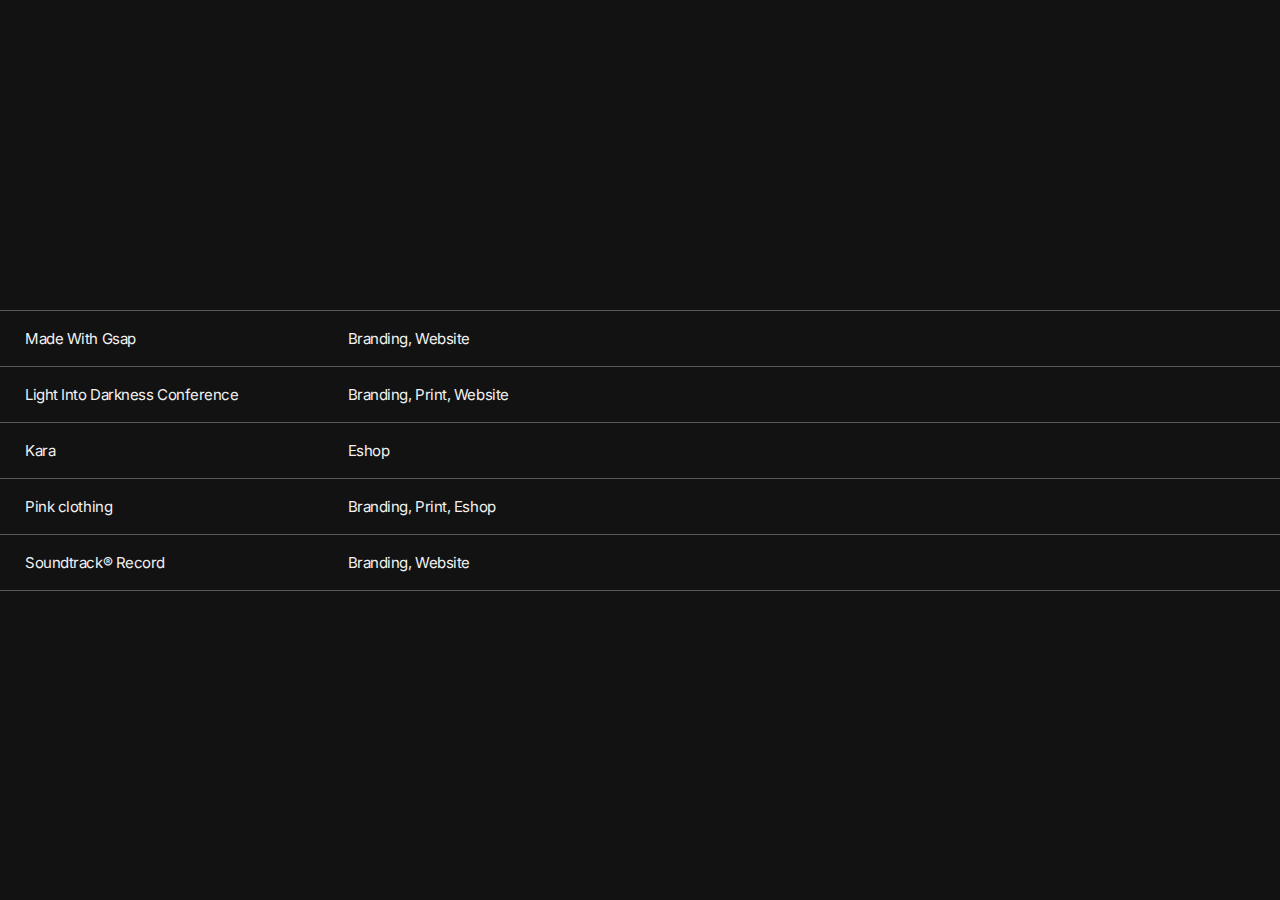
<file: mwg_030/index.html>
<!DOCTYPE html>
<html lang="en">
	<head>
		<meta charset="UTF-8">
		<meta name="viewport" content="width=device-width, initial-scale=1.0">
		<title>MWG 030</title>
		<link rel="stylesheet" href="assets/style.css">
		<link rel="icon" type="image/png" href="assets/favicon-96x96.png" sizes="96x96" />
	</head>
	<body>
		<section class="mwg_effect030">
			<ul>
				<li>
					<span>Made With Gsap</span>
					<span>Branding, Website</span>
					<span>See project</span>
				</li>
				<li>
					<span>Light Into Darkness Conference</span>
					<span>Branding, Print, Website</span>
					<span>See project</span>
				</li>
				<li>
					<span>Kara</span>
					<span>Eshop</span>
					<span>See project</span>
				</li>
				<li>
					<span>Pink clothing</span>
					<span>Branding, Print, Eshop</span>
					<span>See project</span>
				</li>
				<li>
					<span>Soundtrack® Record</span>
					<span>Branding, Website</span>
					<span>See project</span>
				</li>
			</ul>

			<!-- Loads the images directly -->
			<div class="medias" aria-hidden="true">
				<img src="assets/medias/1.png" alt="">
				<img src="assets/medias/2.png" alt="">
				<img src="assets/medias/3.png" alt="">
				<img src="assets/medias/4.png" alt="">
				<img src="assets/medias/5.png" alt="">
			</div>

			<div class="media-container"></div>
		</section>

		<!-- GSAP -->
		<script src="https://cdn.jsdelivr.net/npm/gsap@3.12.5/dist/gsap.min.js"></script>

		<!-- EFFECT CODE -->
		<script src="assets/script.js"></script>
	</body>
</html>
</file>
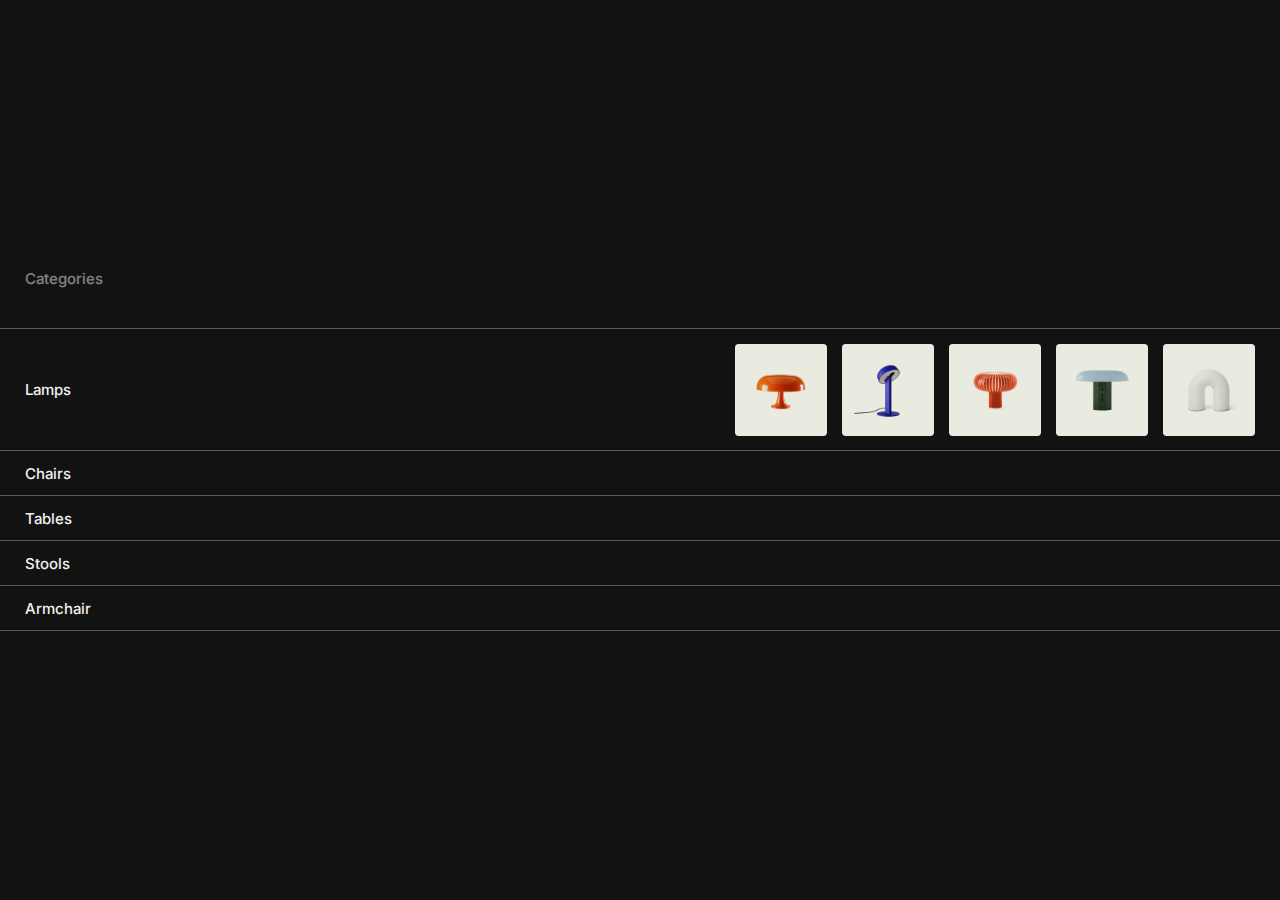
<file: mwg_035/index.html>
<!DOCTYPE html>
<html lang="en">
	<head>
		<meta charset="UTF-8">
		<meta name="viewport" content="width=device-width, initial-scale=1.0">
		<title>MWG 035</title>
		<link rel="stylesheet" href="assets/style.css">
		<link rel="icon" type="image/png" href="assets/favicon-96x96.png" sizes="96x96" />
	</head>
	<body>
		<section class="mwg_effect035">
			<p>Categories</p>
			<ul>
				<li>
					<span>Lamps</span>
					<span class="medias">
						<img class="media" src="assets/medias/01.png" alt="">
						<img class="media" src="assets/medias/02.png" alt="">
						<img class="media" src="assets/medias/03.png" alt="">
						<img class="media" src="assets/medias/04.png" alt="">
						<img class="media" src="assets/medias/05.png" alt="">
					</span>
				</li>
				<li>
					<span>Chairs</span>
					<span class="medias">
						<img class="media" src="assets/medias/06.png" alt="">
						<img class="media" src="assets/medias/07.png" alt="">
						<img class="media" src="assets/medias/08.png" alt="">
					</span>
				</li>
				<li>
					<span>Tables</span>
					<span class="medias">
						<img class="media" src="assets/medias/09.png" alt="">
						<img class="media" src="assets/medias/10.png" alt="">
						<img class="media" src="assets/medias/11.png" alt="">
						<img class="media" src="assets/medias/12.png" alt="">
					</span>
				</li>
				<li>
					<span>Stools</span>
					<span class="medias">
						<img class="media" src="assets/medias/13.png" alt="">
						<img class="media" src="assets/medias/14.png" alt="">
						<img class="media" src="assets/medias/15.png" alt="">
					</span>
				</li>
				<li>
					<span>Armchair</span>
					<span class="medias">
						<img class="media" src="assets/medias/16.png" alt="">
						<img class="media" src="assets/medias/17.png" alt="">
						<img class="media" src="assets/medias/18.png" alt="">
						<img class="media" src="assets/medias/19.png" alt="">
					</span>
				</li>
			</ul>
		</section>

		<!-- GSAP -->
		<script src="https://cdn.jsdelivr.net/npm/gsap@3.12.5/dist/gsap.min.js"></script>

		<!-- EFFECT CODE -->
		<script src="assets/script.js"></script>
	</body>
</html>
</file>
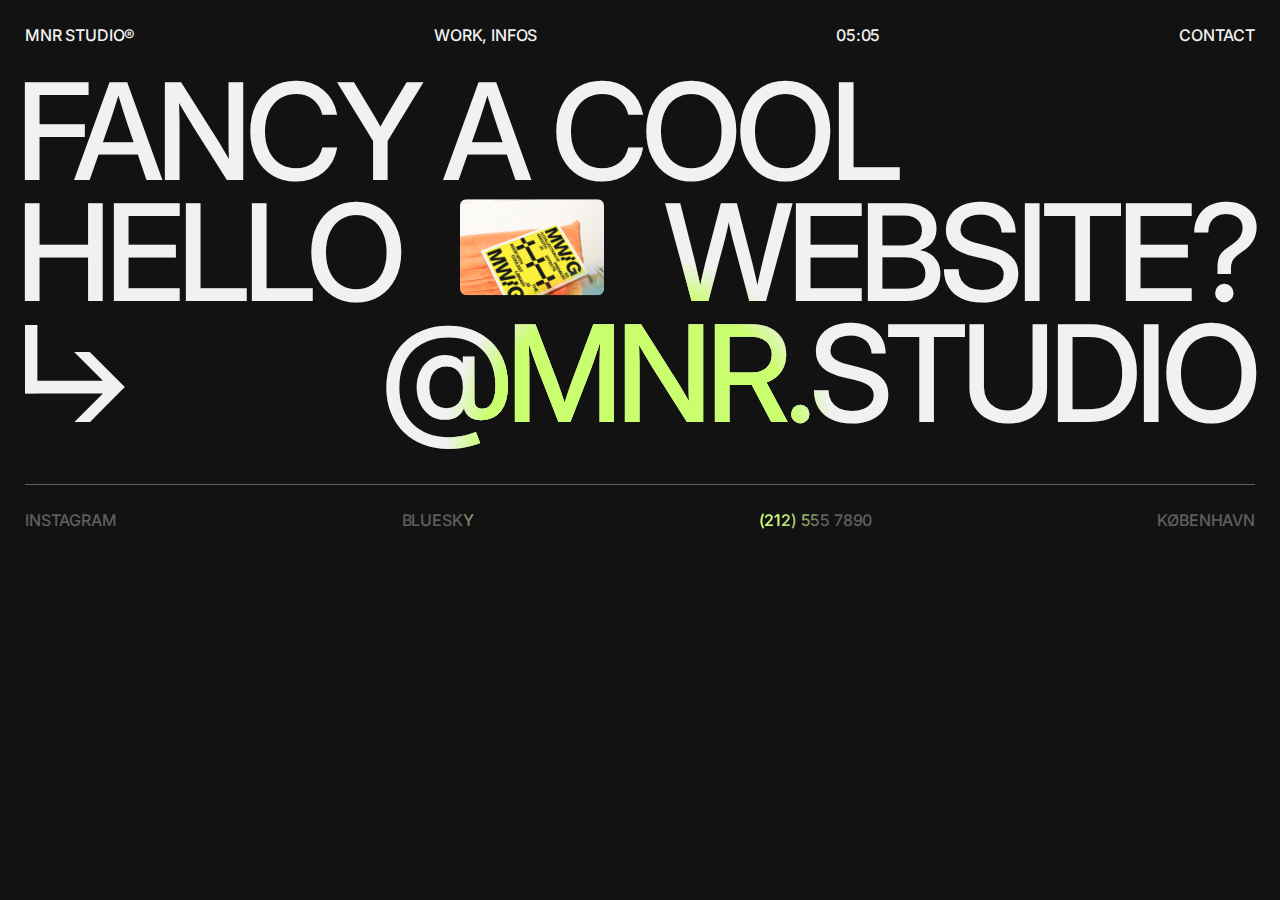
<file: mwg_044/index.html>
<!DOCTYPE html>
<html lang="en">
	<head>
		<meta charset="UTF-8">
		<meta name="viewport" content="width=device-width, initial-scale=1.0">
		<title>MWG 044</title>
		<link rel="stylesheet" href="assets/style.css">
		<link rel="icon" type="image/png" href="assets/favicon-96x96.png" sizes="96x96" />
	</head>
	<body>
		<section class="mwg_effect044">
			<div class="root">
				<div class="containers">
					<div class="container">
						<div class="header">
							<p>MNR Studio®</p>
							<p>Work, Infos</p>
							<p>05:05</p>
							<p>Contact</p>
						</div>
						<div class="line">
							<p>Fancy a cool</p>
						</div>
						<div class="line">
							<p>Hello</p>
							<img class="photo" src="assets/medias/1.png" alt="">
							<p>website?</p>
						</div>
						<div class="line">
							<svg class="icon" fill="none" height="115" viewBox="0 0 118 115" width="118" xmlns="http://www.w3.org/2000/svg"><g fill="currentColor"><path d="m76.5346 31.8467 41.4654 41.5767-41.4654 41.5766h-18.429l33.9984-34.0896h-92.0658671v-14.974h92.0658671l-33.9984-34.0897z"/><path d="m.00000377 80.7447-.00000377-80.74469922 14.6416-.00000078v80.7447z"/></g></svg>
							
							<p>@mnr.studio</p>
						</div>
						<div class="footer">
							<p>Instagram</p>
							<p>Bluesky</p>
							<p>(212) 555 7890</p>
							<p>København</p>
						</div>
					</div>
					<div class="container duplicate" aria-hidden="true">
						<div class="header">
							<p>MNR Studio®</p>
							<p>Work, Infos</p>
							<p>05:05</p>
							<p>Contact</p>
						</div>
						<div class="line">
							<p>Fancy a cool</p>
						</div>
						<div class="line">
							<p>Hello</p>
							<img class="photo" src="assets/medias/2.png" alt="">
							<p>website?</p>
						</div>
						<div class="line">
							<svg class="icon" fill="none" height="115" viewBox="0 0 118 115" width="118" xmlns="http://www.w3.org/2000/svg"><g fill="currentColor"><path d="m76.5346 31.8467 41.4654 41.5767-41.4654 41.5766h-18.429l33.9984-34.0896h-92.0658671v-14.974h92.0658671l-33.9984-34.0897z"/><path d="m.00000377 80.7447-.00000377-80.74469922 14.6416-.00000078v80.7447z"/></g></svg>
				
							<p>@mnr.studio</p>
						</div>
						<div class="footer">
							<p>Instagram</p>
							<p>Bluesky</p>
							<p>(212) 555 7890</p>
							<p>København</p>
						</div>
					</div>
				</div>
			</div>
		</section>

		<!-- GSAP -->
		<script src="https://cdn.jsdelivr.net/npm/gsap@3.12.5/dist/gsap.min.js"></script>

		<!-- EFFECT CODE -->
		<script src="assets/script.js"></script>
	</body>
</html>
</file>
<file: mwg_030/assets/style.css>
@import url('https://fonts.googleapis.com/css2?family=Inter:wght@500&display=swap');

/* NORMALIZE */
* {
    margin: 0;
    padding: 0;
    box-sizing: border-box;
    appearance: none;
    -webkit-font-smoothing: antialiased;
    -moz-osx-font-smoothing: grayscale;
}
/* NORMALIZE */

body {
    background: #121212;
    color: #F1F1F1;
}
.mwg_effect030 {
    min-height: 100vh;
    display: flex;
    align-items: center;
    font: 400 normal 15px / normal 'Inter', sans-serif;
    letter-spacing: -0.03em;
}
.mwg_effect030 ul {
    width: 100%;
    border-bottom: 1px solid rgba(255, 255, 255, 0.3);
}
.mwg_effect030  ul li {
    display: flex;
    gap: 15px;
    width: 100%;
    border-top: 1px solid rgba(255, 255, 255, 0.3);
    padding: 18px 25px;
    cursor: pointer;
}
.mwg_effect030  ul li span:nth-child(1){
    width: 25%;
}
.mwg_effect030  ul li span:nth-child(3){
    text-align: right;
    flex: 1;
    visibility: hidden;
}
.mwg_effect030  ul li:hover span:nth-child(3){
    visibility: visible;
}
.mwg_effect030 .media-container {
    position: absolute;
    width: 24vw;
    height: 24vw;
    right: 16%;
    top: 0;
    border-radius: 2%;
    pointer-events: none;
    overflow: hidden; 
    visibility: hidden;
}
.mwg_effect030 .media-container.on {
    visibility: visible;
}
.mwg_effect030 .media-container div {
    position: absolute;
    top: 0;
    left: 0;
    width: 100%;
    height: 100%;
    overflow: hidden; /* Hides anything overflowing during the animation */
    transform: translate(0, -100%); /* Starts above the mask */
}
.mwg_effect030 .media-container img {
    width: 100%;
    height: 100%;
    object-fit: cover;
    display: block;
    position: absolute;
    top: 0;
    left: 0;
    width: 100%;
    height: 100%;
    transform: translate(0, 90%) /* Starts almost completely below the parent */
}
.mwg_effect030 .medias img { 
    width: 1px;
    height: 1px;
    top: 0;
    left: 0;
    position: absolute;
    visibility: hidden;
    pointer-events: none;
}

@media (max-width: 768px) {
    .mwg_effect030  ul li span:nth-child(1){
        flex: 2;
    }
    .mwg_effect030  ul li span:nth-child(2){
        display: none;
    }
    .mwg_effect030  ul li span:nth-child(3){
        visibility: visible;
    }
}
</file>
<file: mwg_035/assets/style.css>
@import url('https://fonts.googleapis.com/css2?family=Inter:wght@500&display=swap');

/* NORMALIZE */
* {
    margin: 0;
    padding: 0;
    box-sizing: border-box;
    appearance: none;
    -webkit-font-smoothing: antialiased;
    -moz-osx-font-smoothing: grayscale;
}
/* NORMALIZE */

body {
    background: #121212;
    color: #F1F1F1;
}
.mwg_effect035 {
    min-height: 100vh;
    display: flex;
    flex-direction: column;
    justify-content: center;
    font: 500 normal 15px / normal 'Inter', sans-serif;
}
.mwg_effect035 p {
    padding: 0 0 40px 25px;
    opacity: 0.5;
}
.mwg_effect035 ul {
    width: 100%;
    border-bottom: 1px solid rgba(255, 255, 255, 0.3);
    display: flex;
    flex-direction: column;
}
.mwg_effect035 ul li {
    flex: 1 1 45px;
    align-items: center;
    border-top: 1px solid rgba(255, 255, 255, 0.3);
    width: 100%;
    padding: 0 25px;
    display: flex;
    justify-content: space-between;
    position: relative;
    overflow: hidden;
}
.mwg_effect035 ul li:first-child {
    flex: 1 1 122px;
}
.mwg_effect035 .medias {
    display: flex;
    gap: 15px;
    position: absolute;
    right: 25px;
    top: 50%;
    transform: translate(0, -50%);
    overflow: hidden;
} 
.mwg_effect035 .media {
    width: 92px;
    height: 92px;
    object-fit: cover;
    transform: translate(0, 100%);
    border-radius: 4%;
}

@media (max-width: 768px) {
    .mwg_effect035 ul li {
        padding: 0 15px;
    }
    .mwg_effect035 ul li:first-child {
        flex: 1 1 90px;
    }
    .mwg_effect035 .medias {
        gap: 5px;
        right: 15px;
    }
    .mwg_effect035 .media {
        width: 60px;
        height: 60px;
    }
    .mwg_effect035 .media:nth-child(n+5) {
        display: none;
    }
}
</file>
<file: mwg_044/assets/style.css>
@import url('https://fonts.googleapis.com/css2?family=Inter:wght@500&display=swap');

/* NORMALIZE */
* {
    margin: 0;
    padding: 0;
    box-sizing: border-box;
    appearance: none;
    -webkit-font-smoothing: antialiased;
    -moz-osx-font-smoothing: grayscale;
}
/* NORMALIZE */

body {
    background: #121212;
    color: #F1F1F1;
    font: 500 normal 22px/1.3 'Inter', sans-serif;
}
.mwg_effect044 .root {
    position: relative;
}
.mwg_effect044 .header,
.mwg_effect044 .footer {
    display: flex;
    justify-content: space-between;
    width: 100%;
    padding: 25px 0;
}
.mwg_effect044 .header p,
.mwg_effect044 .footer p {
    text-transform: uppercase;
    letter-spacing: -0.01em;
    font-size: 16px;
}
.mwg_effect044 .footer {
    position: relative;
    border-top: 1px solid rgb(95, 95, 95);
    margin: calc(2 * 25px) 0 0;
}
.mwg_effect044 .footer p {
    color: rgb(95, 95, 95)
}
.mwg_effect044 .footer a {
    color: inherit;
    text-decoration: none;
}
.mwg_effect044 .duplicate .footer p {
    color: var(--white);
}
.mwg_effect044 .line {
    display: flex;
    align-items: center;
    justify-content: space-between;
}
.mwg_effect044 .line p {
    font: 500 normal 10.5vw / 0.9 'Inter', sans-serif;
    letter-spacing: -0.05em;
    text-transform: uppercase;
}
.mwg_effect044 .line p:first-child {
    margin: 0 0 0 -0.07em;
}
.mwg_effect044 .photo {
    width: 11.2vw;
    height: max-content;
    aspect-ratio: 1.5;
    object-fit: cover;
    transform: translate(0, -5%);
    border-radius: 0.5vw;
}
.mwg_effect044 .icon {
    width: 7.8vw;
    height: auto;
}
.mwg_effect044 .containers {
    position: relative;
    pointer-events: none;
}
.mwg_effect044 .container {
    position: relative;
    padding: 0 25px;
    height: 100vh;
}
.mwg_effect044 .duplicate {
    --xpercent: 50%;
    --ypercent: 50%;
    mask-image: radial-gradient(circle at var(--xpercent) var(--ypercent), #000 20%, transparent 25%); 
    position: absolute;
    top: 0;
    left: 0;
    width: 100%;
    color: #C9FE6E;
}
.mwg_effect044 .duplicate .header {
    color: #C9FE6E;
}

@media (max-width: 768px) {
    .mwg_effect044 .header p:last-child, 
    .mwg_effect044 .footer p:last-child {
        display: none;
    }
    .mwg_effect044 .photo {
        width: 8vw;
        transform: translate(0, -15%);
    }
}
</file>
